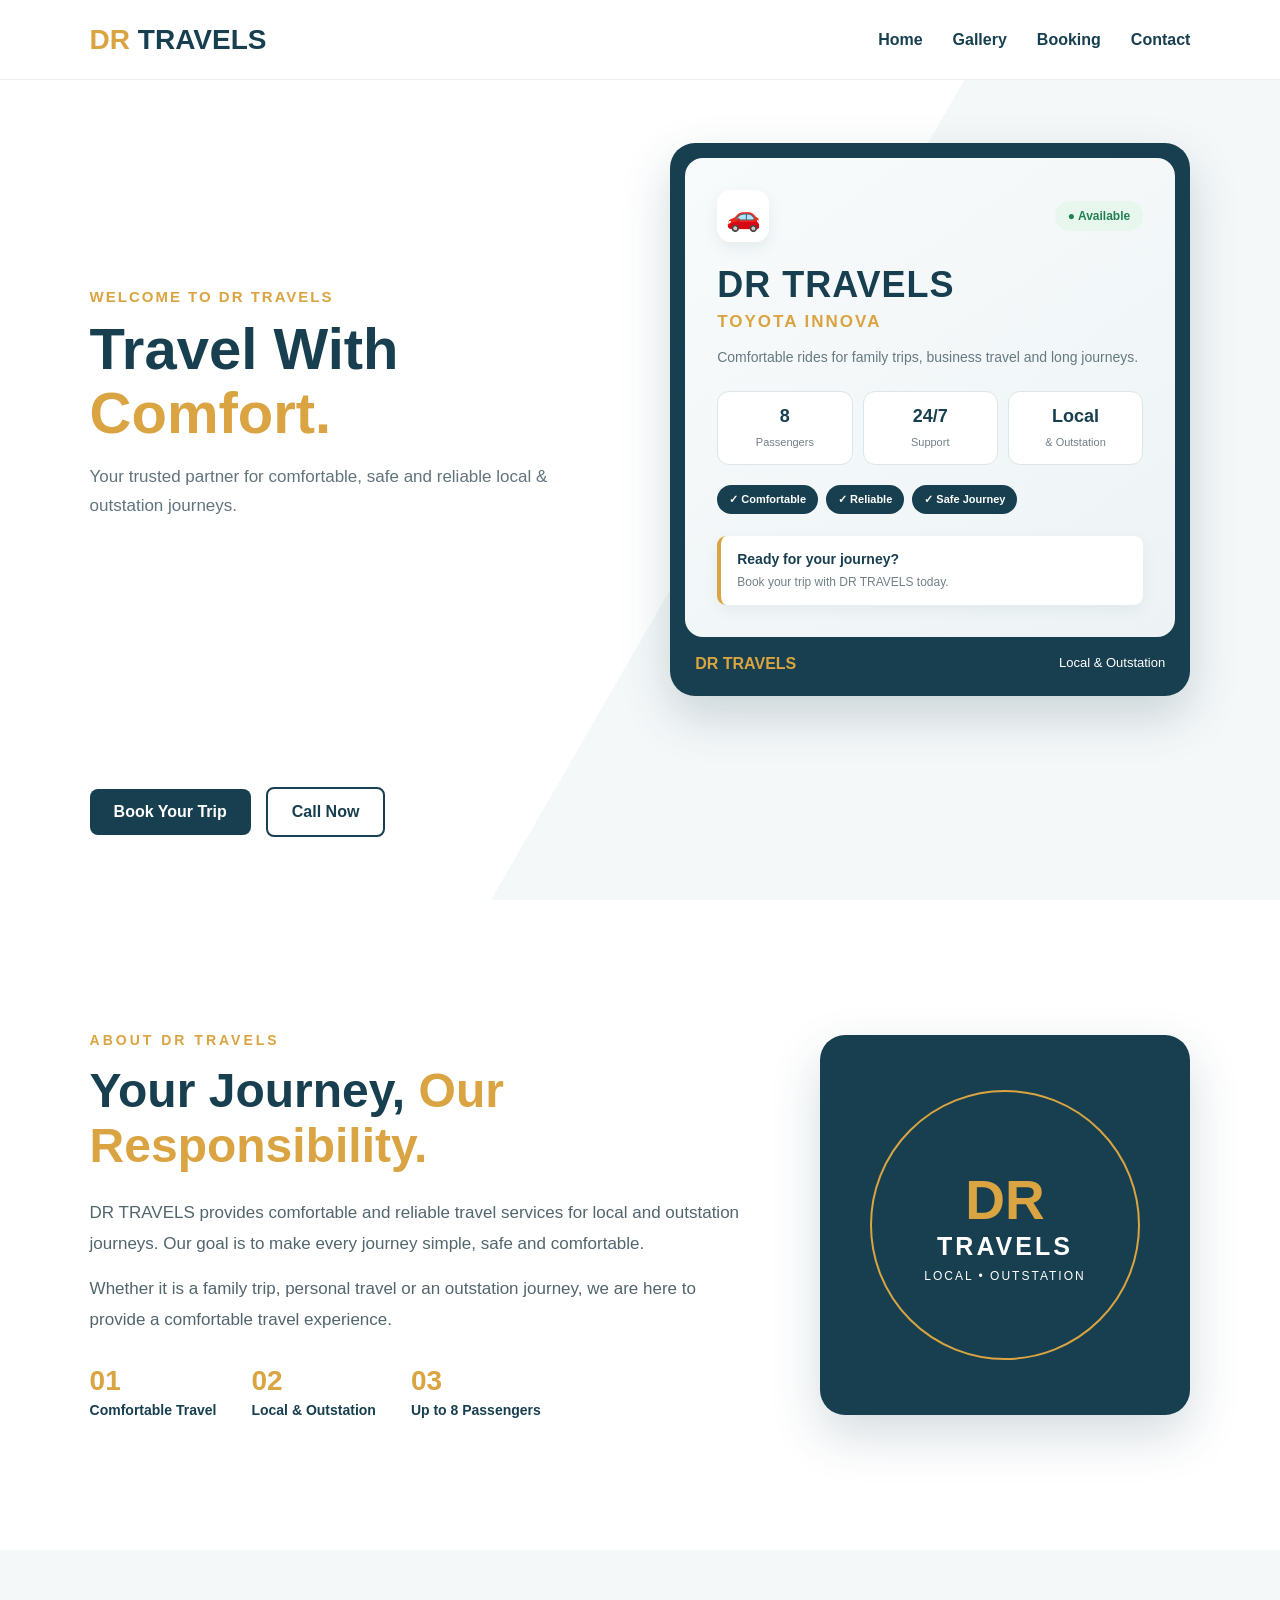
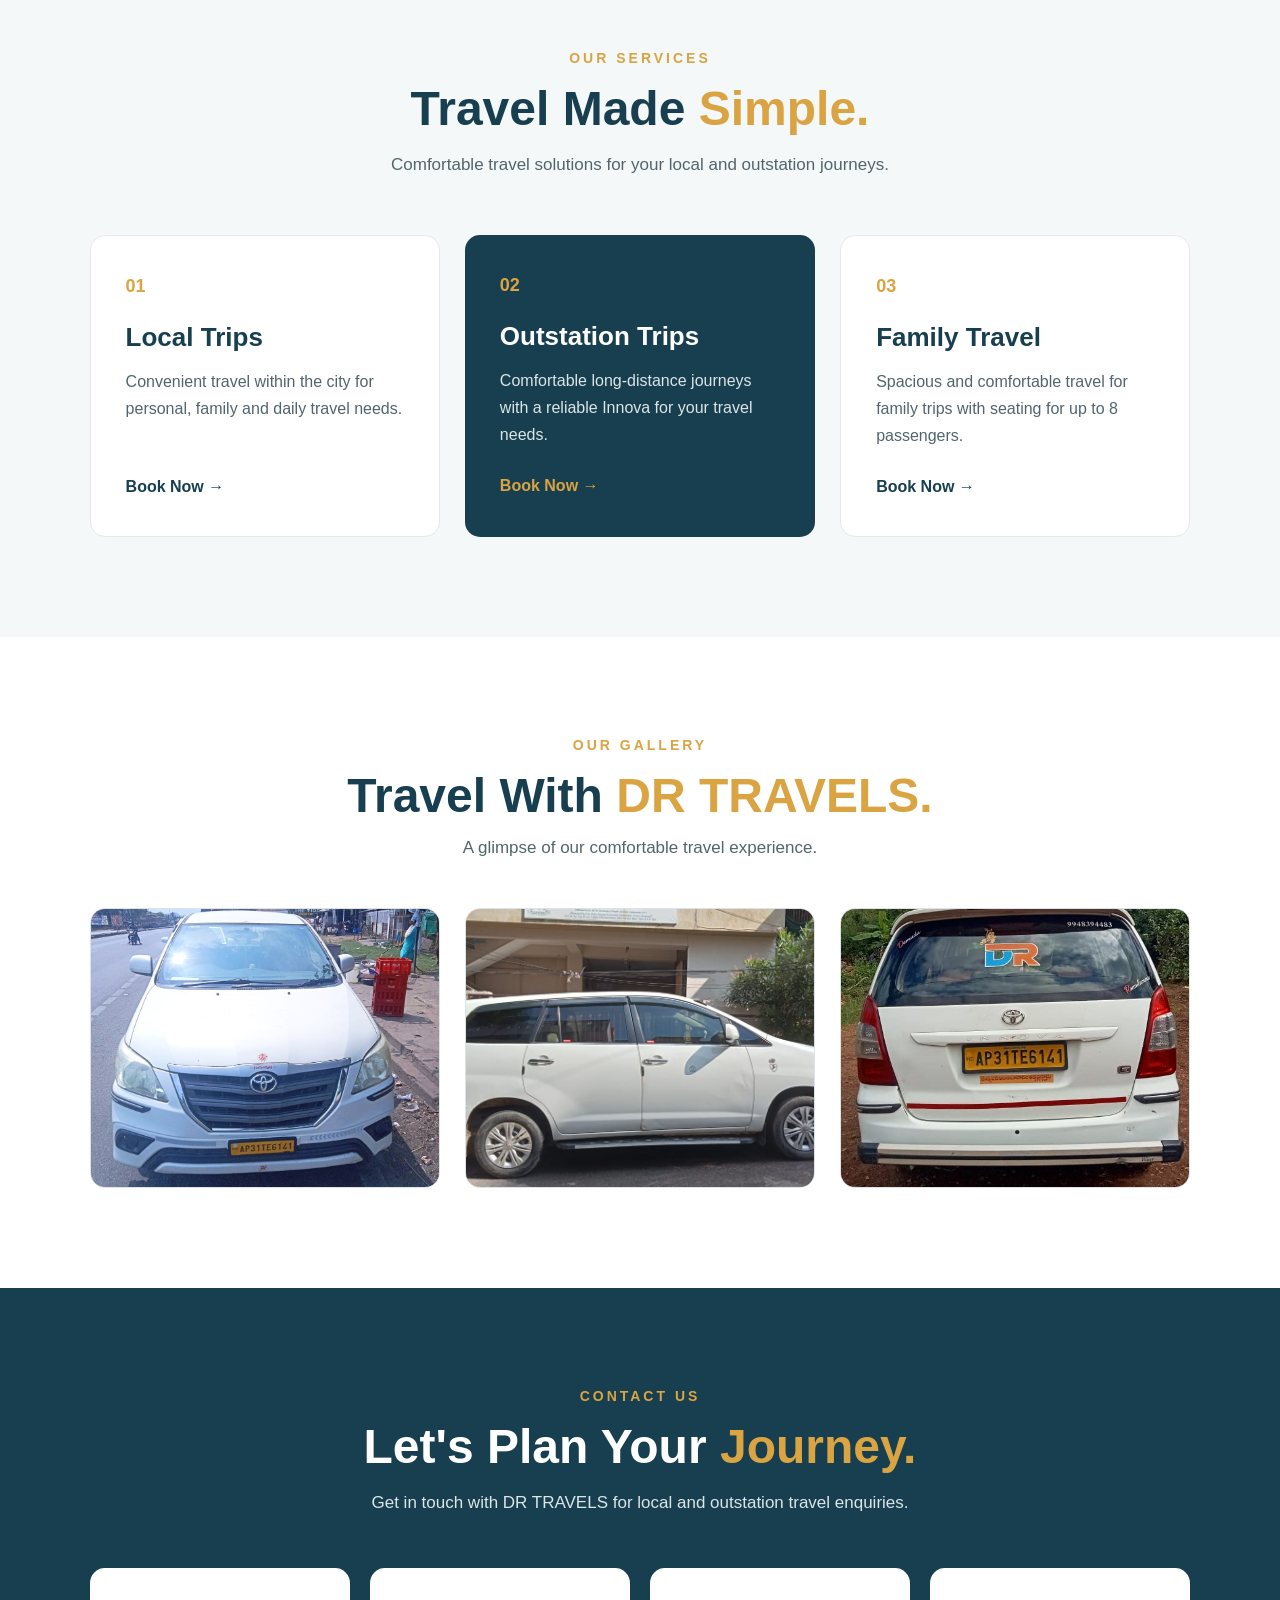
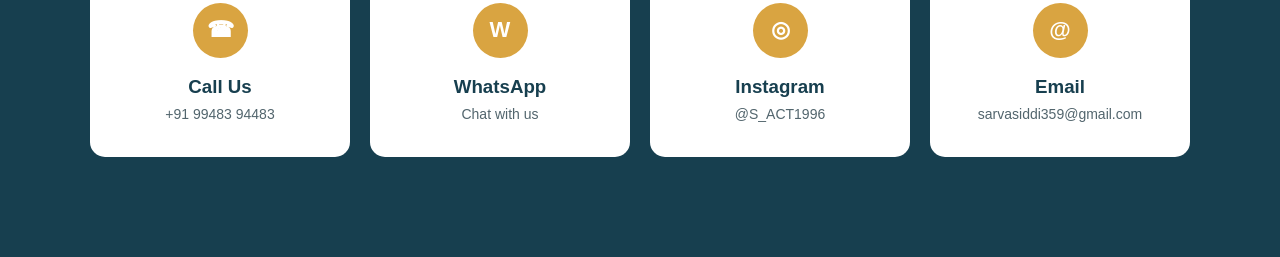
<file: index.html>
<!DOCTYPE html>
<html lang="en">

<head>

    <meta charset="UTF-8">

    <meta name="viewport" content="width=device-width, initial-scale=1.0">

    <title>DR TRAVELS | Local & Outstation Travel</title>

    <meta name="description"
          content="DR TRAVELS offers comfortable, safe and reliable local and outstation travel services.">

    <meta name="keywords"
          content="DR Travels, travel services, local travel, outstation travel, Innova, Vizag travels">

    <meta name="author"
          content="DR TRAVELS">

    <link rel="stylesheet" href="style.css">

</head>

<body>

        <!-- NAVBAR -->
    <nav class="navbar">

        <div class="logo">
            <span>DR</span> TRAVELS
        </div>

        <div class="nav-links">
            <a href="#home">Home</a>
            <a href="#gallery">Gallery</a>
            <a href="booking.html">Booking</a>
            <a href="#contact">Contact</a>
        </div>

    </nav>

    <!-- HERO SECTION -->
    <section class="hero" id="home">

        <!-- LEFT CONTENT -->
        <div class="hero-content">

            <p class="welcome">
                WELCOME TO DR TRAVELS
            </p>

            <h1>
                Travel With <span>Comfort.</span>
            </h1>

            <p class="hero-text">
                Your trusted partner for comfortable,
                safe and reliable local & outstation journeys.
            </p>

        </div>

        <!-- BUTTONS -->
        <div class="hero-buttons">

            <a href="booking.html" class="book-btn">
                Book Your Trip
            </a>

            <a href="tel:+919948394483" class="call-btn">
                Call Now
            </a>

        </div>

    </div>


    <!-- RIGHT TRAVEL CARD -->
    <div class="hero-image">

        <div class="image-card">

            <div class="car-placeholder">

                <div class="travel-card">

                    <div class="travel-top">

                        <span class="travel-icon">
                            🚗
                        </span>

                        <span class="available">
                            ● Available
                        </span>

                    </div>

                    <h2>
                        DR TRAVELS
                    </h2>

                    <p class="travel-main">
                        TOYOTA INNOVA
                    </p>

                    <p class="travel-description">
                        Comfortable rides for family trips,
                        business travel and long journeys.
                    </p>

                    <div class="travel-info">

                        <div>
                            <strong>8</strong>
                            <span>Passengers</span>
                        </div>

                        <div>
                            <strong>24/7</strong>
                            <span>Support</span>
                        </div>

                        <div>
                            <strong>Local</strong>
                            <span>& Outstation</span>
                        </div>

                    </div>

                    <div class="travel-features">

                        <span>✓ Comfortable</span>
                        <span>✓ Reliable</span>
                        <span>✓ Safe Journey</span>

                    </div>

                    <div class="travel-support">

                        <strong>
                            Ready for your journey?
                        </strong>

                        <span>
                            Book your trip with DR TRAVELS today.
                        </span>

                    </div>

                </div>

            </div>

            <div class="car-label">

                <strong>
                    DR TRAVELS
                </strong>

                <span>
                    Local & Outstation
                </span>

            </div>

        </div>

    </div>

</section>

    <!-- ABOUT SECTION -->
    <section class="about" id="about">

       <div class="about-content">


           <p class="section-tag">ABOUT DR TRAVELS</p>

            <h2>
               Your Journey,
               <span>Our Responsibility.</span>
            </h2>

           <p>
                DR TRAVELS provides comfortable and reliable
                travel services for local and outstation journeys.
                Our goal is to make every journey simple,
                safe and comfortable.
            </p>

            <p>
               Whether it is a family trip, personal travel or
               an outstation journey, we are here to provide
               a comfortable travel experience.
            </p>

            <div class="about-points">

                <div>
                    <strong>01</strong>
                    <span>Comfortable Travel</span>
                </div>

                <div>
                    <strong>02</strong>
                    <span>Local & Outstation</span>
                </div>

                <div>
                   <strong>03</strong>
                   <span>Up to 8 Passengers</span>
                </div>

             </div>


        </div>

        <div class="about-card">

            <div class="about-card-inner">
                <span>DR</span>
                <h3>TRAVELS</h3>
                <p>LOCAL • OUTSTATION</p>
            </div>

        </div>

    </section>


    <!-- SERVICES SECTION -->
    <section class="services" id="services">

        <div class="services-heading">
            <p class="section-tag">OUR SERVICES</p>

            <h2>
                Travel Made <span>Simple.</span>
            </h2>

            <p>
                Comfortable travel solutions for your local
                and outstation journeys.
            </p>
        </div>

        <div class="service-cards">

            <!-- CARD 1 -->
            <div class="service-card">

                <div class="service-number">01</div>

                <h3>Local Trips</h3>

                <p>
                    Convenient travel within the city for
                    personal, family and daily travel needs.
                </p>

                <a href="booking.html">Book Now →</a>

            </div>


            <!-- CARD 2 -->
            <div class="service-card featured">

                <div class="service-number">02</div>

                <h3>Outstation Trips</h3>

                <p>
                    Comfortable long-distance journeys with
                    a reliable Innova for your travel needs.
                </p>

                <a href="booking.html">Book Now →</a>

            </div>


            <!-- CARD 3 -->
            <div class="service-card">

                <div class="service-number">03</div>

                <h3>Family Travel</h3>

                <p>
                    Spacious and comfortable travel for family
                    trips with seating for up to 8 passengers.
                </p>

                <a href="booking.html">Book Now →</a>

            </div>

        </div>

    </section>

   <!-- GALLERY SECTION -->
<!-- GALLERY SECTION -->
<section class="gallery" id="gallery">

    <div class="gallery-heading">
        <p class="section-tag">OUR GALLERY</p>
        <h2>Travel With <span>DR TRAVELS.</span></h2>
        <p>A glimpse of our comfortable travel experience.</p>
    </div>

    <div class="gallery-grid">
        <div class="gallery-item">
            <img src="1.jpg.jpeg" alt="DR Travels Car" style="width:100%; height:100%; object-fit:cover;">
        </div>
        <div class="gallery-item">
            <img src="2.jpg.jpeg" alt="DR Travels Car" style="width:100%; height:100%; object-fit:cover;">
        </div>
        <div class="gallery-item">
             <img src="3.jpg.jpeg" alt="DR Travels Car" style="width:100%; height:100%; object-fit:cover;">
        </div>
    </div>

</section>


    <!-- CONTACT SECTION -->
    <section class="contact" id="contact">

        <div class="contact-heading">

            <p class="section-tag">CONTACT US</p>

            <h2>
                Let's Plan Your <span>Journey.</span>
            </h2>

            <p>
                Get in touch with DR TRAVELS for local and
                outstation travel enquiries.
            </p>

    </div>

    <div class="contact-cards">

        <!-- CALL -->
        <a href="tel:+919948394483" class="contact-card">

            <div class="contact-icon">☎</div>

            <h3>Call Us</h3>

            <p>+91 99483 94483</p>

        </a>


        <!-- WHATSAPP -->
        <a href="https://wa.me/919948394483"
           target="_blank"
           class="contact-card">

            <div class="contact-icon">W</div>

            <h3>WhatsApp</h3>

            <p>Chat with us</p>

        </a>


       <!-- INSTAGRAM -->
           <a href="https://www.instagram.com/S_ACT1996/"
              target="_blank"
              class="contact-card">

               <div class="contact-icon">◎</div>

               <h3>Instagram</h3>

               <p>@S_ACT1996</p>

             </a>


        <!-- EMAIL -->
            <a href="mailto:sarvasiddi359@gmail.com"
                class="contact-card">

               <div class="contact-icon">@</div>

               <h3>Email</h3>

            <p>sarvasiddi359@gmail.com</p>

        </a>

    </div>

</section>

<script>

const bookingForm = document.querySelector(".booking-form");

bookingForm.addEventListener("submit", function(event) {

    event.preventDefault();

    const name = document.querySelector(
        'input[placeholder="Enter your name"]'
    ).value;

    const phone = document.querySelector(
        'input[placeholder="Enter phone number"]'
    ).value;

    const tripType = document.querySelector(
        'select'
    ).value;

    const passengers = document.querySelectorAll(
        'select'
    )[1].value;

    const date = document.querySelector(
        'input[type="date"]'
    ).value;

    const pickup = document.querySelector(
        'input[placeholder="Enter pickup location"]'
    ).value;

    const destination = document.querySelector(
        'input[placeholder="Enter destination"]'
    ).value;


    const message =
        `Hello DR TRAVELS,

I would like to book a trip.

Name: ${name}
Phone: ${phone}
Trip Type: ${tripType}
Passengers: ${passengers}
Travel Date: ${date}
Pickup Location: ${pickup}
Destination: ${destination}

Thank you.`;


    const whatsappURL =
        "https://wa.me/9948394483?text=" +
        encodeURIComponent(message);

    window.open(whatsappURL, "_blank");

});

</script>

</body>

</html>
</file>
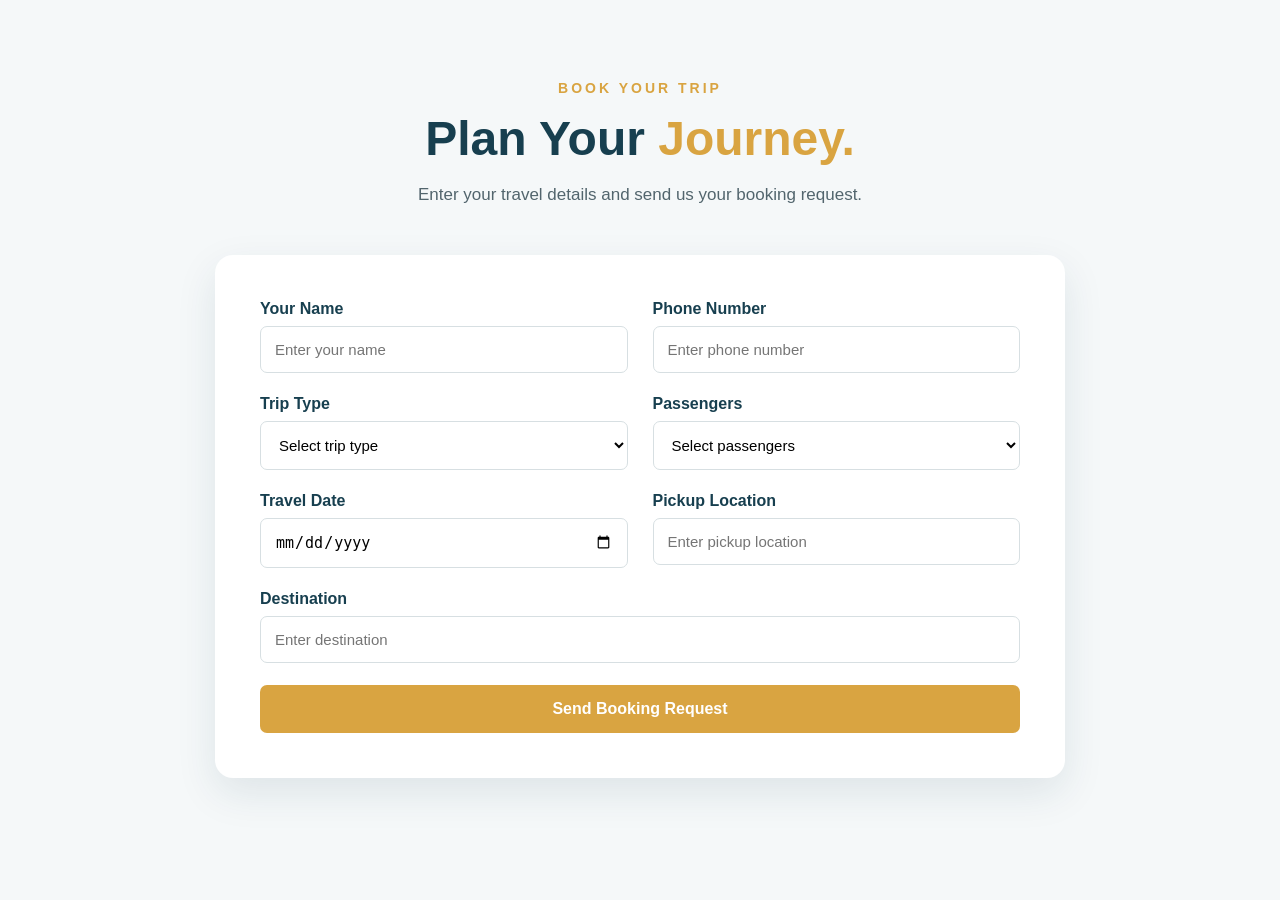
<file: booking.html>
<!DOCTYPE html>
<html lang="en">

<head>
    <meta charset="UTF-8">
    <meta name="viewport" content="width=device-width, initial-scale=1.0">

    <link rel="stylesheet" href="style.css">

    <title>Book Your Trip | DR Travels</title>
</head>

<body>

    <section class="booking">

        <div class="booking-content">

            <p class="section-tag">BOOK YOUR TRIP</p>

            <h2>
                Plan Your <span>Journey.</span>
            </h2>

            <p>
                Enter your travel details and send us your
                booking request.
            </p>

        </div>

        <form class="booking-form">

            <div class="form-row">

                <div class="form-group">
                    <label>Your Name</label>
                    <input type="text" placeholder="Enter your name">
                </div>

                <div class="form-group">
                    <label>Phone Number</label>
                    <input type="tel" placeholder="Enter phone number">
                </div>

            </div>

            <div class="form-row">

                <div class="form-group">
                    <label>Trip Type</label>

                    <select>
                        <option>Select trip type</option>
                        <option>Local Trip</option>
                        <option>Outstation Trip</option>
                        <option>Family Trip</option>
                    </select>
                </div>

                <div class="form-group">
                    <label>Passengers</label>

                    <select>
                        <option>Select passengers</option>
                        <option>1 - 2</option>
                        <option>3 - 4</option>
                        <option>5 - 6</option>
                        <option>7 - 8</option>
                    </select>
                </div>

            </div>

            <div class="form-row">

                <div class="form-group">
                    <label>Travel Date</label>
                    <input type="date">
                </div>

                <div class="form-group">
                    <label>Pickup Location</label>
                    <input type="text" placeholder="Enter pickup location">
                </div>

            </div>

            <div class="form-group">
                <label>Destination</label>
                <input type="text" placeholder="Enter destination">
            </div>

            <button type="submit" class="booking-btn">
                Send Booking Request
            </button>

        </form>

        <div id="booking-success" class="booking-success">

    <h3>Booking Request Ready!</h3>

    <p>
        Your booking details are ready to send on WhatsApp.
    </p>

    <a href="index.html" class="home-btn">
        Go to Home →
    </a>

   </div>

</section>


    <script>

const bookingForm = document.querySelector(".booking-form");

bookingForm.addEventListener("submit", function(event) {

    event.preventDefault();

    const name = document.querySelector(
        'input[placeholder="Enter your name"]'
    ).value;

    const phone = document.querySelector(
        'input[placeholder="Enter phone number"]'
    ).value;

    const selects = document.querySelectorAll("select");

    const tripType = selects[0].value;
    const passengers = selects[1].value;

    const date = document.querySelector(
        'input[type="date"]'
    ).value;

    const pickup = document.querySelector(
        'input[placeholder="Enter pickup location"]'
    ).value;

    const destination = document.querySelector(
        'input[placeholder="Enter destination"]'
    ).value;

    const message =
`Hello DR TRAVELS,

I would like to book a trip.

Name: ${name}
Phone: ${phone}
Trip Type: ${tripType}
Passengers: ${passengers}
Travel Date: ${date}
Pickup Location: ${pickup}
Destination: ${destination}

Thank you.`;

    const whatsappURL =
        "https://wa.me/919948394483?text=" +
        encodeURIComponent(message);

    window.open(whatsappURL, "_blank");

    bookingForm.style.display = "none";

    document.querySelector("#booking-success").style.display = "block";

});

</script> 
</body>

</html>
</file>
<file: style.css>
/* =========================================
   RESET
========================================= */

* {
    margin: 0;
    padding: 0;
    box-sizing: border-box;
}

body {
    font-family: Arial, sans-serif;
    background: #ffffff;
    color: #173f4f;
    overflow-x: hidden;
}


/* =========================================
   NAVBAR
========================================= */

.navbar {
    width: 100%;
    height: 80px;

    display: flex;
    align-items: center;
    justify-content: space-between;

    padding: 0 7%;

    background: #ffffff;
    border-bottom: 1px solid #eeeeee;
}

.logo {
    font-size: 28px;
    font-weight: 900;
    color: #173f4f;
}

.logo span {
    color: #d9a441;
}

.nav-links {
    display: flex;
    align-items: center;
    gap: 30px;
}

.nav-links a {
    text-decoration: none;
    color: #173f4f;
    font-size: 16px;
    font-weight: bold;
    transition: 0.3s;
}

.nav-links a:hover {
    color: #d9a441;
}


/* =========================================
   HERO SECTION
========================================= */

.hero {
    min-height: calc(100vh - 80px);

    display: grid;
    grid-template-columns: 1fr 1fr;

    align-items: center;
    justify-content: center;

    gap: 60px;

    padding: 50px 7%;

    background: linear-gradient(
        120deg,
        #ffffff 55%,
        #f5f8f9 55%
    );

    overflow: hidden;
}


/* =========================================
   HERO LEFT CONTENT
========================================= */

.hero-content {
    width: 100%;
    max-width: 600px;
}

.welcome {
    color: #d9a441;

    font-size: 15px;
    font-weight: bold;

    letter-spacing: 2px;

    margin-bottom: 12px;
}

.hero h1 {
    font-size: 58px;
    line-height: 1.1;

    color: #173f4f;

    margin-bottom: 18px;
}

.hero h1 span {
    color: #d9a441;
}

.hero-text {
    color: #61737b;

    font-size: 17px;
    line-height: 1.7;

    max-width: 520px;

    margin-bottom: 30px;
}


/* =========================================
   HERO DETAILS
========================================= */

.hero-details {
    display: flex;
    gap: 15px;

    margin-bottom: 30px;
}

.hero-details > div {
    min-width: 125px;

    padding: 15px 18px;

    background: #ffffff;

    border: 1px solid #dce5e8;

    border-radius: 12px;

    box-shadow:
        0 8px 20px rgba(23, 63, 79, 0.08);
}

.hero-details strong {
    display: block;

    color: #173f4f;

    font-size: 20px;

    margin-bottom: 5px;
}

.hero-details small {
    color: #718087;

    font-size: 12px;
}


/* =========================================
   HERO BUTTONS
========================================= */

.hero-buttons {
    display: flex;

    gap: 15px;

    align-items: center;

    margin-top: 5px;
}

.book-btn,
.call-btn {
    display: inline-block;

    padding: 14px 24px;

    border-radius: 8px;

    text-decoration: none;

    font-weight: bold;

    transition: 0.3s;
}

.book-btn {
    background: #173f4f;
    color: #ffffff;
}

.book-btn:hover {
    background: #d9a441;

    transform: translateY(-3px);
}

.call-btn {
    color: #173f4f;

    border: 2px solid #173f4f;

    background: #ffffff;
}

.call-btn:hover {
    background: #173f4f;
    color: #ffffff;

    transform: translateY(-3px);
}


/* =========================================
   HERO RIGHT SIDE
========================================= */

.hero-image {
    width: 100%;

    display: flex;

    justify-content: center;
    align-items: center;

    grid-column: 2;
    grid-row: 1;

    align-self: center;
}

.image-card {
    width: 100%;

    max-width: 520px;

    margin: 0 auto;

    background: #173f4f;

    padding: 15px;

    border-radius: 25px;

    box-shadow:
        0 20px 50px rgba(23, 63, 79, 0.20);
}


/* =========================================
   PREMIUM TRAVEL CARD
========================================= */

.car-placeholder {
    width: 100%;

    min-height: 430px;

    padding: 32px;

    border-radius: 18px;

    background: linear-gradient(
        145deg,
        #f8fbfc,
        #edf3f5
    );
}

.travel-card {
    height: 100%;

    display: flex;

    flex-direction: column;
}


/* =========================================
   TRAVEL CARD TOP
========================================= */

.travel-top {
    display: flex;

    justify-content: space-between;

    align-items: center;

    margin-bottom: 22px;
}

.travel-icon {
    width: 52px;
    height: 52px;

    display: flex;

    align-items: center;
    justify-content: center;

    background: #ffffff;

    border-radius: 14px;

    font-size: 28px;

    box-shadow:
        0 6px 15px rgba(23, 63, 79, 0.08);
}

.available {
    color: #248052;

    background: #e7f7ee;

    padding: 8px 13px;

    border-radius: 20px;

    font-size: 12px;

    font-weight: bold;
}


/* =========================================
   TRAVEL CARD TITLE
========================================= */

.travel-card h2 {
    color: #173f4f;

    font-size: 36px;

    letter-spacing: 1px;

    margin-bottom: 6px;
}

.travel-main {
    color: #d9a441;

    font-size: 17px;

    font-weight: bold;

    letter-spacing: 2px;

    margin-bottom: 14px;
}

.travel-description {
    color: #667980;

    font-size: 14px;

    line-height: 1.6;

    margin-bottom: 22px;
}


/* =========================================
   TRAVEL INFO
========================================= */

.travel-info {
    display: grid;

    grid-template-columns: repeat(3, 1fr);

    gap: 10px;

    margin-bottom: 20px;
}

.travel-info div {
    background: #ffffff;

    border: 1px solid #dce5e8;

    border-radius: 12px;

    padding: 14px 8px;

    text-align: center;

    transition: 0.3s;
}

.travel-info div:hover {
    transform: translateY(-4px);

    box-shadow:
        0 8px 20px rgba(23, 63, 79, 0.10);
}

.travel-info strong {
    display: block;

    color: #173f4f;

    font-size: 18px;

    margin-bottom: 5px;
}

.travel-info span {
    color: #718087;

    font-size: 11px;
}


/* =========================================
   TRAVEL FEATURES
========================================= */

.travel-features {
    display: flex;

    flex-wrap: wrap;

    gap: 8px;

    margin-bottom: 22px;
}

.travel-features span {
    background: #173f4f;

    color: #ffffff;

    padding: 8px 12px;

    border-radius: 20px;

    font-size: 11px;

    font-weight: bold;
}


/* =========================================
   TRAVEL SUPPORT
========================================= */

.travel-support {
    margin-top: auto;

    padding: 15px 16px;

    background: #ffffff;

    border-left: 4px solid #d9a441;

    border-radius: 9px;

    box-shadow:
        0 5px 15px rgba(23, 63, 79, 0.06);
}

.travel-support strong {
    display: block;

    color: #173f4f;

    font-size: 14px;

    margin-bottom: 5px;
}

.travel-support span {
    color: #718087;

    font-size: 12px;
}


/* =========================================
   CARD BOTTOM
========================================= */

.car-label {
    padding: 18px 10px 8px;

    display: flex;

    justify-content: space-between;

    color: #ffffff;
}

.car-label strong {
    color: #d9a441;
}

.car-label span {
    font-size: 13px;
}


/* =========================================
   ABOUT SECTION
========================================= */

.about {
    min-height: 650px;

    display: flex;

    align-items: center;

    justify-content: space-between;

    gap: 80px;

    padding: 90px 7%;

    background: #ffffff;
}

.about-content {
    max-width: 650px;
}

.section-tag {
    color: #d9a441;

    font-size: 14px;

    font-weight: bold;

    letter-spacing: 3px;

    margin-bottom: 15px;
}

.about h2 {
    font-size: 48px;

    line-height: 1.15;

    color: #173f4f;

    margin-bottom: 25px;
}

.about h2 span {
    color: #d9a441;
}

.about-content > p:not(.section-tag) {
    font-size: 17px;

    line-height: 1.8;

    color: #52656d;

    margin-bottom: 15px;
}


/* ABOUT POINTS */

.about-points {
    display: flex;

    gap: 35px;

    margin-top: 30px;
}

.about-points div {
    display: flex;

    flex-direction: column;

    gap: 5px;
}

.about-points strong {
    font-size: 28px;

    color: #d9a441;
}

.about-points span {
    font-size: 14px;

    font-weight: bold;

    color: #173f4f;
}


/* ABOUT CARD */

.about-card {
    width: 380px;

    height: 380px;

    background: #173f4f;

    border-radius: 25px;

    display: flex;

    align-items: center;

    justify-content: center;

    box-shadow:
        0 20px 50px rgba(23, 63, 79, 0.18);
}

.about-card-inner {
    width: 270px;

    height: 270px;

    border: 2px solid #d9a441;

    border-radius: 50%;

    display: flex;

    flex-direction: column;

    align-items: center;

    justify-content: center;

    color: #ffffff;
}

.about-card-inner span {
    font-size: 55px;

    font-weight: 900;

    color: #d9a441;
}

.about-card-inner h3 {
    font-size: 25px;

    letter-spacing: 3px;
}

.about-card-inner p {
    font-size: 12px;

    letter-spacing: 2px;

    margin-top: 8px;
}


/* =========================================
   SERVICES
========================================= */

.services {
    padding: 100px 7%;

    background: #f5f8f9;
}

.services-heading {
    text-align: center;

    max-width: 650px;

    margin: 0 auto 55px;
}

.services-heading h2 {
    font-size: 48px;

    color: #173f4f;

    margin-bottom: 15px;
}

.services-heading h2 span {
    color: #d9a441;
}

.services-heading > p:last-child {
    font-size: 17px;

    color: #52656d;

    line-height: 1.7;
}

.service-cards {
    display: grid;

    grid-template-columns: repeat(3, 1fr);

    gap: 25px;

    max-width: 1150px;

    margin: auto;
}

.service-card {
    background: #ffffff;

    padding: 40px 35px;

    border-radius: 15px;

    border: 1px solid #e5e9eb;

    transition: 0.3s;
}

.service-card:hover {
    transform: translateY(-8px);

    box-shadow:
        0 15px 35px rgba(23, 63, 79, 0.12);
}

.service-number {
    font-size: 18px;

    font-weight: bold;

    color: #d9a441;

    margin-bottom: 25px;
}

.service-card h3 {
    font-size: 26px;

    color: #173f4f;

    margin-bottom: 15px;
}

.service-card p {
    color: #52656d;

    line-height: 1.7;

    min-height: 85px;

    margin-bottom: 25px;
}

.service-card a {
    text-decoration: none;

    color: #173f4f;

    font-weight: bold;
}

.service-card a:hover {
    color: #d9a441;
}

.service-card.featured {
    background: #173f4f;

    border: none;
}

.service-card.featured h3 {
    color: #ffffff;
}

.service-card.featured p {
    color: #dce5e8;
}

.service-card.featured a {
    color: #d9a441;
}


/* =========================================
   GALLERY
========================================= */

.gallery {
    padding: 100px 7%;

    background: #ffffff;
}

.gallery-heading {
    text-align: center;

    max-width: 650px;

    margin: 0 auto 50px;
}

.gallery-heading h2 {
    font-size: 48px;

    color: #173f4f;

    margin-bottom: 15px;
}

.gallery-heading h2 span {
    color: #d9a441;
}

.gallery-heading > p:last-child {
    color: #52656d;

    font-size: 17px;
}

.gallery-grid {
    max-width: 1150px;

    margin: auto;

    display: grid;

    grid-template-columns: repeat(3, 1fr);

    gap: 25px;
}

.gallery-item {
    height: 280px;

    background: #e9eef0;

    border-radius: 15px;

    overflow: hidden;

    display: flex;

    align-items: center;

    justify-content: center;

    color: #173f4f;

    font-size: 20px;

    font-weight: bold;

    border: 1px solid #dce3e6;

    transition: 0.3s;
}

.gallery-item img {
    width: 100%;

    height: 100%;

    object-fit: cover;

    display: block;

    transition: 0.4s;
}

.gallery-item:hover {
    box-shadow:
        0 15px 35px rgba(23, 63, 79, 0.15);
}

.gallery-item:hover img {
    transform: scale(1.05);
}


/* =========================================
   BOOKING
========================================= */

.booking {
    min-height: 100vh;

    padding: 80px 7%;

    background: #f5f8f9;
}

.booking-content {
    text-align: center;

    max-width: 650px;

    margin: 0 auto 45px;
}

.booking-content h2 {
    font-size: 48px;

    color: #173f4f;

    margin-bottom: 15px;
}

.booking-content h2 span {
    color: #d9a441;
}

.booking-content > p:last-child {
    color: #52656d;

    font-size: 17px;

    line-height: 1.7;
}

.booking-form {
    max-width: 850px;

    margin: auto;

    background: #ffffff;

    padding: 45px;

    border-radius: 18px;

    box-shadow:
        0 15px 40px rgba(23, 63, 79, 0.10);
}

.form-row {
    display: grid;

    grid-template-columns: 1fr 1fr;

    gap: 25px;
}

.form-group {
    display: flex;

    flex-direction: column;

    margin-bottom: 22px;
}

.form-group label {
    color: #173f4f;

    font-weight: bold;

    margin-bottom: 8px;
}

.form-group input,
.form-group select {
    width: 100%;

    padding: 14px;

    border: 1px solid #d7dfe2;

    border-radius: 7px;

    font-size: 15px;

    outline: none;

    background: #ffffff;
}

.form-group input:focus,
.form-group select:focus {
    border-color: #d9a441;
}

.booking-btn {
    width: 100%;

    padding: 15px;

    border: none;

    border-radius: 7px;

    background: #d9a441;

    color: #ffffff;

    font-size: 16px;

    font-weight: bold;

    cursor: pointer;

    transition: 0.3s;
}

.booking-btn:hover {
    background: #173f4f;
}


/* =========================================
   CONTACT
========================================= */

.contact {
    padding: 100px 7%;

    background: #173f4f;
}

.contact-heading {
    text-align: center;

    max-width: 650px;

    margin: 0 auto 50px;
}

.contact-heading .section-tag {
    color: #d9a441;
}

.contact-heading h2 {
    font-size: 48px;

    color: #ffffff;

    margin-bottom: 15px;
}

.contact-heading h2 span {
    color: #d9a441;
}

.contact-heading > p:last-child {
    color: #dce5e8;

    font-size: 17px;

    line-height: 1.7;
}

.contact-cards {
    max-width: 1100px;

    margin: auto;

    display: grid;

    grid-template-columns: repeat(4, 1fr);

    gap: 20px;
}

.contact-card {
    text-decoration: none;

    text-align: center;

    background: #ffffff;

    padding: 35px 20px;

    border-radius: 15px;

    transition: 0.3s;
}

.contact-card:hover {
    transform: translateY(-7px);

    box-shadow:
        0 15px 30px rgba(0, 0, 0, 0.15);
}

.contact-icon {
    width: 55px;

    height: 55px;

    margin: 0 auto 18px;

    border-radius: 50%;

    background: #d9a441;

    color: #ffffff;

    display: flex;

    align-items: center;

    justify-content: center;

    font-size: 22px;

    font-weight: bold;
}

.contact-card h3 {
    color: #173f4f;

    margin-bottom: 8px;
}

.contact-card p {
    color: #52656d;

    font-size: 14px;
}


/* =========================================
   BOOKING SUCCESS
========================================= */

.booking-success {
    display: none;

    max-width: 850px;

    margin: 25px auto 0;

    padding: 25px;

    text-align: center;

    background: #ffffff;

    border-radius: 12px;

    border: 2px solid #d9a441;
}

.booking-success h3 {
    color: #173f4f;

    font-size: 24px;

    margin-bottom: 8px;
}

.booking-success p {
    color: #52656d;

    margin-bottom: 18px;
}

.home-btn {
    display: inline-block;

    padding: 12px 25px;

    background: #173f4f;

    color: #ffffff;

    text-decoration: none;

    border-radius: 6px;

    font-weight: bold;

    transition: 0.3s;
}

.home-btn:hover {
    background: #d9a441;
}


/* =========================================
   BACK HOME
========================================= */

.back-home {
    display: inline-block;

    margin-top: 30px;

    text-decoration: none;

    color: #173f4f;

    font-weight: bold;

    border: 1px solid #173f4f;

    padding: 10px 18px;

    border-radius: 6px;

    transition: 0.3s;
}

.back-home:hover {
    background: #173f4f;

    color: #ffffff;
}


/* =========================================
   TABLET / MOBILE HERO
========================================= */

@media (max-width: 900px) {

    .hero {
        grid-template-columns: 1fr;

        text-align: center;

        padding: 55px 5%;

        gap: 45px;

        background: #ffffff;
    }

    .hero-content {
        max-width: 100%;
    }

    .hero h1 {
        font-size: 44px;
    }

    .hero-text {
        margin-left: auto;
        margin-right: auto;
    }

    .hero-details {
        justify-content: center;

        flex-wrap: wrap;
    }

    .hero-buttons {
        justify-content: center;

        flex-wrap: wrap;
    }

    .hero-image {
        width: 100%;

        grid-column: 1;
        grid-row: 2;
    }

    .image-card {
        max-width: 520px;

        margin: auto;
    }
}


/* =========================================
   TABLET / MOBILE ABOUT
========================================= */

@media (max-width: 900px) {

    .about {
        flex-direction: column;

        text-align: center;

        padding: 70px 5%;
    }

    .about-points {
        justify-content: center;

        flex-wrap: wrap;
    }

    .about-card {
        width: 300px;

        height: 300px;
    }

    .about-card-inner {
        width: 220px;

        height: 220px;
    }
}


/* =========================================
   TABLET / MOBILE SERVICES
========================================= */

@media (max-width: 900px) {

    .services {
        padding: 70px 5%;
    }

    .services-heading h2 {
        font-size: 40px;
    }

    .service-cards {
        grid-template-columns: 1fr;

        max-width: 500px;
    }
}


/* =========================================
   TABLET / MOBILE GALLERY
========================================= */

@media (max-width: 900px) {

    .gallery {
        padding: 70px 5%;
    }

    .gallery-heading h2 {
        font-size: 40px;
    }

    .gallery-grid {
        grid-template-columns: 1fr;

        max-width: 500px;
    }
}


/* =========================================
   MOBILE BOOKING
========================================= */

@media (max-width: 700px) {

    .booking {
        padding: 70px 5%;
    }

    .booking-content h2 {
        font-size: 40px;
    }

    .booking-form {
        padding: 25px;
    }

    .form-row {
        grid-template-columns: 1fr;

        gap: 0;
    }
}


/* =========================================
   MOBILE CONTACT
========================================= */

@media (max-width: 900px) {

    .contact {
        padding: 70px 5%;
    }

    .contact-heading h2 {
        font-size: 40px;
    }

    .contact-cards {
        grid-template-columns: 1fr 1fr;
    }
}


/* =========================================
   SMALL MOBILE
========================================= */

@media (max-width: 500px) {

    .navbar {
        padding: 0 5%;
    }

    .logo {
        font-size: 23px;
    }

    .nav-links {
        gap: 12px;
    }

    .nav-links a {
        font-size: 13px;
    }

    .hero h1 {
        font-size: 38px;
    }

    .hero-details {
        flex-direction: column;

        align-items: center;
    }

    .hero-details > div {
        width: 100%;

        max-width: 250px;
    }

    .car-placeholder {
        padding: 20px;

        min-height: auto;
    }

    .travel-card h2 {
        font-size: 30px;
    }

    .travel-info {
        grid-template-columns: 1fr;
    }

    .travel-features {
        justify-content: center;
    }

    .contact-cards {
        grid-template-columns: 1fr;
    }
}

/* MOBILE MENU */
.menu-btn {
    display: none;
}

@media (max-width: 700px) {

    .navbar {
        padding: 15px 20px;
    }

    .menu-btn {
        display: block;
        font-size: 28px;
        cursor: pointer;
        color: #173f4f;
    }

    .nav-links {
        display: none;
    }

}
</file>
